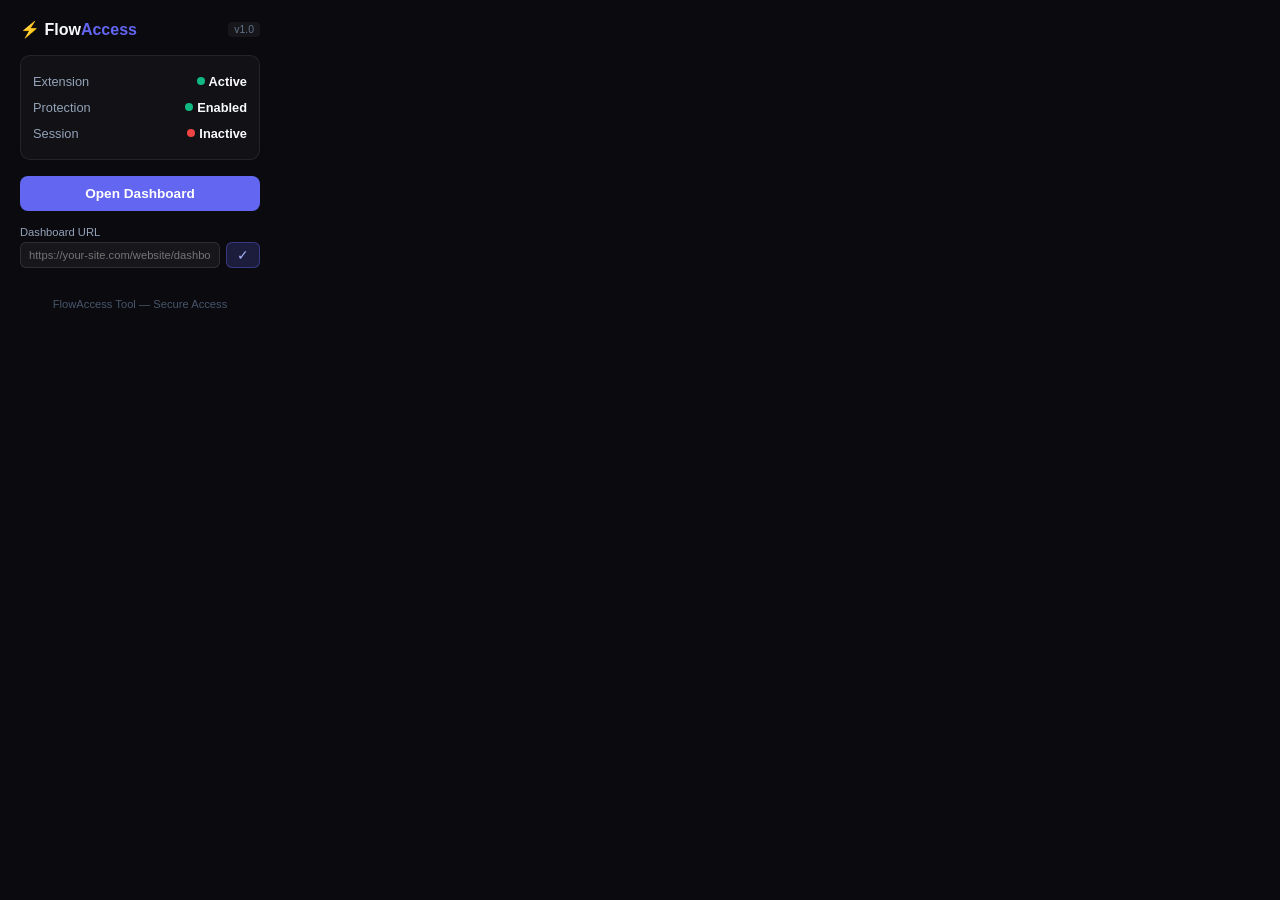
<file: extension/popup.html>
<!DOCTYPE html>
<html>
<head>
  <meta charset="UTF-8">
  <style>
    * { margin: 0; padding: 0; box-sizing: border-box; }
    body { 
      width: 280px; 
      background: #0a0a0f; 
      color: #f8fafc; 
      font-family: 'Segoe UI', sans-serif; 
      padding: 1.25rem;
    }
    .header { 
      display: flex; 
      align-items: center; 
      justify-content: space-between; 
      margin-bottom: 1rem;
    }
    .header h1 { font-size: 1rem; font-weight: 700; }
    .header h1 span { color: #6366f1; }
    .version { font-size: 0.65rem; color: #64748b; background: rgba(255,255,255,0.05); padding: 2px 6px; border-radius: 4px; }
    
    .status-list { 
      background: rgba(255,255,255,0.03); 
      border: 1px solid rgba(255,255,255,0.08); 
      border-radius: 10px; 
      padding: 0.75rem;
      margin-bottom: 1rem;
    }
    .status-row { 
      display: flex; 
      justify-content: space-between; 
      align-items: center;
      padding: 0.35rem 0;
    }
    .status-label { font-size: 0.8rem; color: #94a3b8; }
    .status-val { font-size: 0.8rem; font-weight: 600; display: flex; align-items: center; gap: 4px; }
    .dot { width: 8px; height: 8px; border-radius: 50%; }
    .dot-green { background: #10b981; }
    .dot-red { background: #ef4444; }
    
    .btn {
      width: 100%;
      padding: 0.65rem;
      border: none;
      border-radius: 8px;
      font-size: 0.85rem;
      font-weight: 600;
      cursor: pointer;
      transition: all 0.2s;
    }
    .btn-primary { background: #6366f1; color: white; }
    .btn-primary:hover { background: #4f46e5; }
    
    .footer { 
      text-align: center; 
      margin-top: 0.75rem;
      font-size: 0.7rem;
      color: #475569;
    }

    .settings { margin-top: 0.9rem; }
    .settings label { font-size: 0.7rem; color: #94a3b8; display: block; margin-bottom: 4px; }
    .url-row { display: flex; gap: 6px; }
    #dashUrl {
      flex: 1;
      background: rgba(255,255,255,0.05);
      border: 1px solid rgba(255,255,255,0.1);
      border-radius: 6px;
      color: #f8fafc;
      font-size: 0.7rem;
      padding: 6px 8px;
      min-width: 0;
    }
    #saveUrlBtn {
      background: rgba(99,102,241,0.2);
      border: 1px solid rgba(99,102,241,0.4);
      border-radius: 6px;
      color: #a5b4fc;
      cursor: pointer;
      padding: 0 10px;
      font-size: 0.85rem;
    }
    #saveUrlBtn:hover { background: rgba(99,102,241,0.35); }
    .hint { font-size: 0.65rem; color: #10b981; margin-top: 4px; min-height: 14px; }
  </style>
</head>
<body>
  <div class="header">
    <h1>⚡ Flow<span>Access</span></h1>
    <span class="version" id="version">v1.0</span>
  </div>

  <div class="status-list">
    <div class="status-row">
      <span class="status-label">Extension</span>
      <span class="status-val"><span class="dot dot-green"></span> Active</span>
    </div>
    <div class="status-row">
      <span class="status-label">Protection</span>
      <span class="status-val" id="protectionStatus"><span class="dot dot-green"></span> Enabled</span>
    </div>
    <div class="status-row">
      <span class="status-label">Session</span>
      <span class="status-val" id="sessionStatus"><span class="dot dot-red"></span> Inactive</span>
    </div>
  </div>

  <button class="btn btn-primary" id="dashBtn">Open Dashboard</button>

  <div class="settings">
    <label for="dashUrl">Dashboard URL</label>
    <div class="url-row">
      <input type="url" id="dashUrl" placeholder="https://your-site.com/website/dashboard.html" spellcheck="false">
      <button id="saveUrlBtn" title="Save">✓</button>
    </div>
    <div class="hint" id="urlHint"></div>
  </div>
  
  <div class="footer">FlowAccess Tool — Secure Access</div>

  <script src="popup.js"></script>
</body>
</html>
</file>
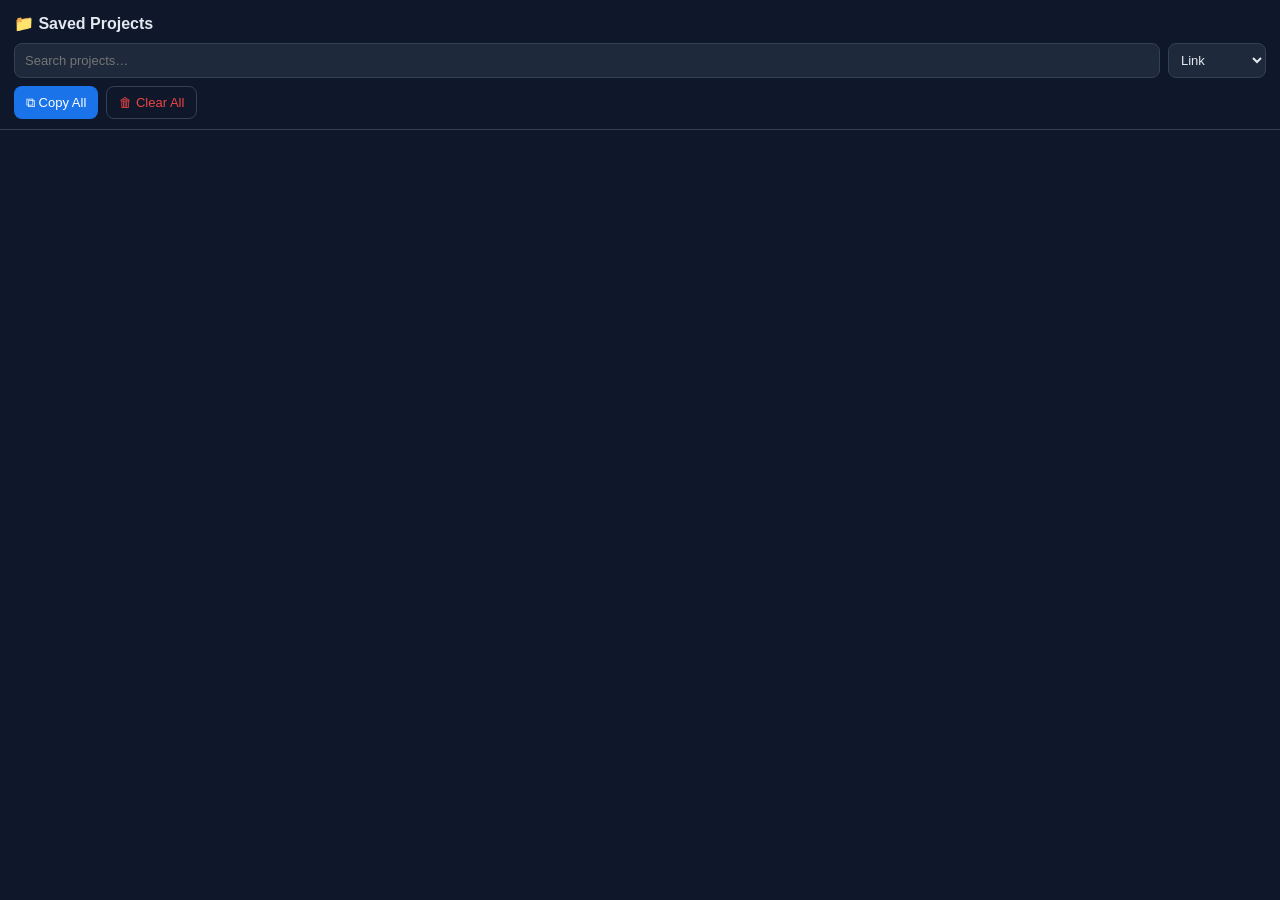
<file: extension/sidepanel.html>
<!DOCTYPE html>
<html lang="en">
<head>
<meta charset="UTF-8">
<meta name="viewport" content="width=device-width, initial-scale=1.0">
<title>FlowAccess — Saved Projects</title>
<style>
  :root {
    --bg: #0f172a;
    --card: #1e293b;
    --border: #334155;
    --text: #e2e8f0;
    --muted: #94a3b8;
    --accent: #1a73e8;
    --danger: #ef4444;
  }
  * { box-sizing: border-box; margin: 0; padding: 0; }
  body {
    font-family: 'Google Sans', Roboto, 'Segoe UI', Arial, sans-serif;
    background: var(--bg);
    color: var(--text);
    font-size: 14px;
    min-height: 100vh;
  }
  header {
    position: sticky; top: 0; z-index: 10;
    background: var(--bg);
    padding: 14px 14px 10px;
    border-bottom: 1px solid var(--border);
  }
  header h1 { font-size: 16px; font-weight: 600; }
  header h1 span { color: var(--muted); font-weight: 400; font-size: 13px; }
  .toolbar { display: flex; gap: 8px; margin-top: 10px; flex-wrap: wrap; }
  .toolbar input[type="search"] {
    flex: 1; min-width: 120px;
    background: var(--card); border: 1px solid var(--border);
    color: var(--text); border-radius: 8px; padding: 8px 10px; font-size: 13px;
  }
  .toolbar select {
    background: var(--card); border: 1px solid var(--border);
    color: var(--text); border-radius: 8px; padding: 8px; font-size: 13px;
  }
  .actions { display: flex; gap: 8px; margin-top: 8px; }
  button {
    cursor: pointer; border: none; border-radius: 8px;
    padding: 8px 12px; font-size: 13px; font-weight: 500;
    font-family: inherit;
  }
  .btn-primary { background: var(--accent); color: #fff; }
  .btn-primary:hover { background: #1557b0; }
  .btn-ghost { background: transparent; border: 1px solid var(--border); color: var(--text); }
  .btn-ghost:hover { background: var(--card); }
  .btn-danger-ghost { background: transparent; border: 1px solid var(--border); color: var(--danger); }
  .btn-danger-ghost:hover { background: rgba(239,68,68,.12); }
  #toast {
    display: none; margin-top: 8px; font-size: 12px; color: #4ade80;
  }
  #list { padding: 10px 14px 20px; display: flex; flex-direction: column; gap: 8px; }
  .proj {
    background: var(--card); border: 1px solid var(--border);
    border-radius: 10px; padding: 10px 12px;
  }
  .proj .name { font-weight: 600; font-size: 13.5px; word-break: break-word; }
  .proj .meta { color: var(--muted); font-size: 11.5px; margin-top: 3px; word-break: break-all; }
  .proj .row-btns { display: flex; gap: 6px; margin-top: 8px; }
  .proj .row-btns button { padding: 6px 10px; font-size: 12px; }
  .empty { color: var(--muted); text-align: center; padding: 30px 10px; font-size: 13px; }
</style>
</head>
<body>
  <header>
    <h1>📁 Saved Projects <span id="count"></span></h1>
    <div class="toolbar">
      <input type="search" id="search" placeholder="Search projects…">
      <select id="format" title="Copy format">
        <option value="link">Link</option>
        <option value="markdown">Markdown</option>
        <option value="html">HTML</option>
        <option value="id">Project ID</option>
      </select>
    </div>
    <div class="actions">
      <button class="btn-primary" id="copyAll">⧉ Copy All</button>
      <button class="btn-danger-ghost" id="clearAll">🗑 Clear All</button>
    </div>
    <div id="toast"></div>
  </header>
  <div id="list"></div>

  <script src="fa-shared.js"></script>
  <script src="sidepanel.js"></script>
</body>
</html>
</file>
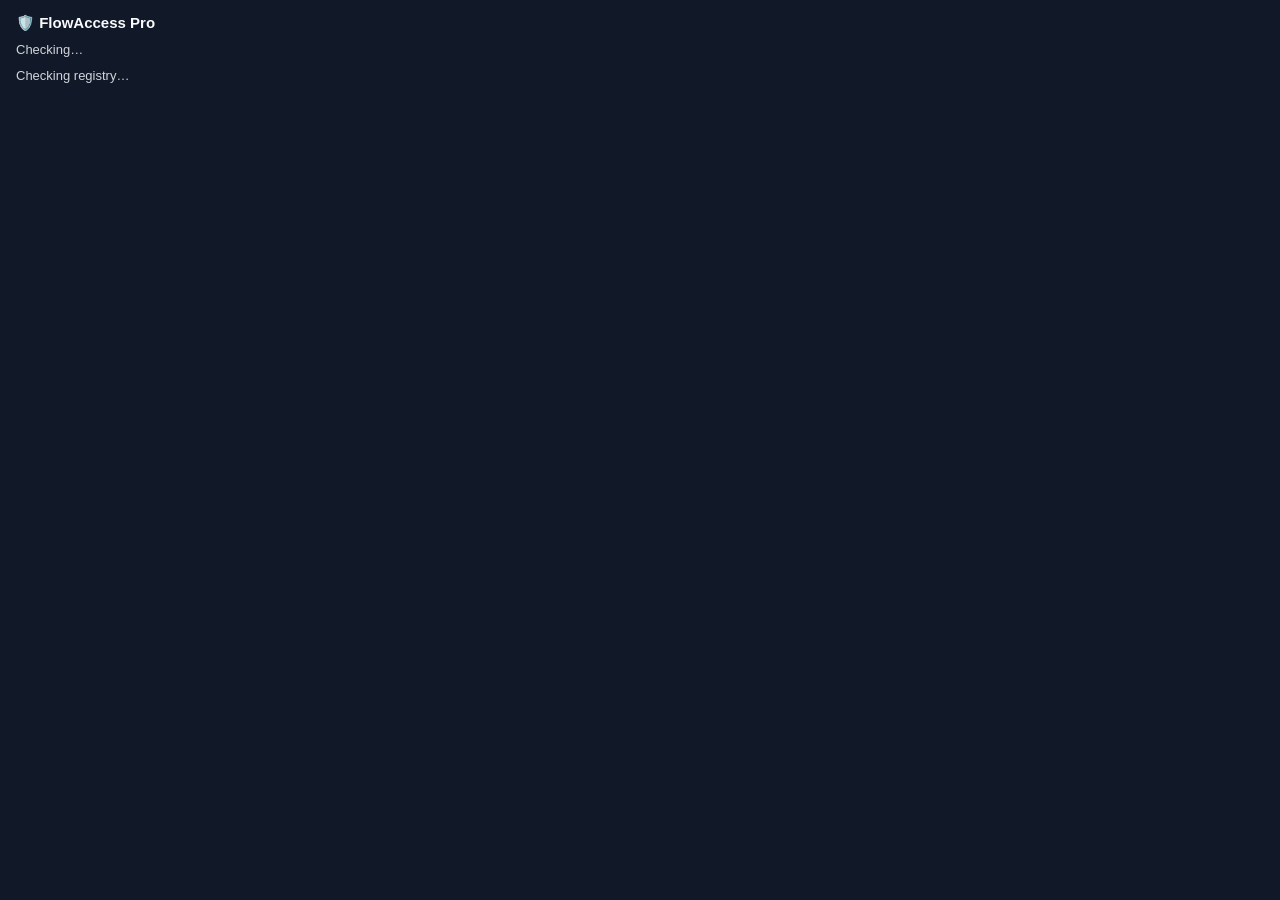
<file: watchdog/popup.html>
<!doctype html>
<html>
<head>
<meta charset="utf-8">
<style>
  body { font-family: 'Segoe UI', Arial, sans-serif; width: 270px; padding: 14px 16px; margin: 0; background: #111827; color: #f9fafb; }
  h3 { margin: 0 0 8px; font-size: 15px; }
  p { margin: 0 0 6px; font-size: 13px; line-height: 1.5; color: #d1d5db; }
  .ok { color: #34d399; font-weight: 600; }
  .warn { color: #fbbf24; font-weight: 600; }
  .bad { color: #f87171; font-weight: 600; }
  code { font-size: 11px; color: #9ca3af; word-break: break-all; }
</style>
</head>
<body>
  <h3>🛡️ FlowAccess Pro</h3>
  <p id="status">Checking…</p>
  <p id="pub">Checking registry…</p>
  <p><code id="peer"></code></p>
  <script src="popup.js"></script>
</body>
</html>
</file>
